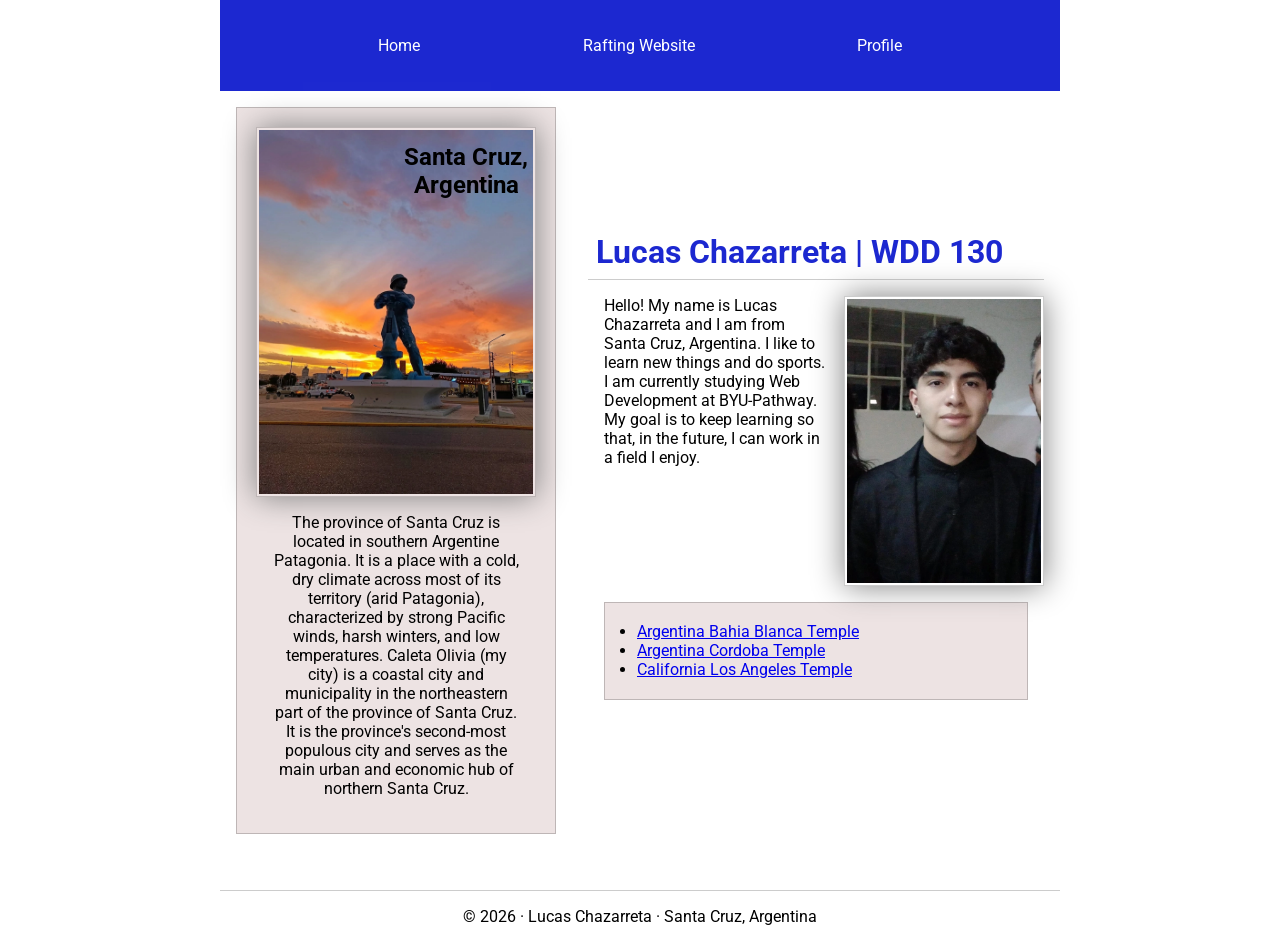
<file: index.html>
<!-- 26 November 2026 -->
<!DOCTYPE html>
<html lang="en-US">

<head>
    <meta charset="utf-8">
    <meta name="viewport" content="width=device-width, initial-scale=1.0">
    <title>Lucas Chazarreta | WDD 130</title>
    <meta name="description" content="Personal page of Lucas Chazarreta, student of WDD 130 in BYU-Pathway. A personal website that reflects my progress in Web Development">
    <meta name="author" content="Lucas Chazarreta">
    <link rel="stylesheet" href="styles/styles.css">
    <link rel="preconnect" href="https://fonts.googleapis.com">
    <link rel="preconnect" href="https://fonts.gstatic.com" crossorigin>
    <link href="https://fonts.googleapis.com/css2?family=Roboto:ital,wght@0,100..900;1,100..900&display=swap" rel="stylesheet">
</head>

<body>
    <header>
        <nav>
            <a href="#">Home</a>
            <a href="wwr/">Rafting Website</a>
            <a href="https://linkedin.com/in/lucas-chazarreta-a3a94a409">Profile</a>
        </nav>
    </header>
    <div class="grid">
        <main>
            <h1>Lucas Chazarreta | WDD 130</h1>
            <img src="images/profile.webp" alt="Lucas Chazarreta, Me in a suit" width="200">
            <p>Hello! My name is Lucas Chazarreta and I am from Santa Cruz, Argentina. I like to learn new things and do sports. I am currently studying Web Development at BYU-Pathway. My goal is to keep learning so that, in the future, I can work in a field I enjoy. </p>

            <ul class="box indent">
                <li><a href="https://www.churchofjesuschrist.org/temples/details/bahia-blanca-argentina-temple?lang=eng" target="_blank">Argentina Bahia Blanca Temple</a></li>
                <li><a href="https://www.churchofjesuschrist.org/temples/details/cordoba-argentina-temple?lang=eng" target="_blank">Argentina Cordoba Temple</a></li>
                <li><a href="https://www.churchofjesuschrist.org/temples/details/los-angeles-california-temple?lang=eng" target="_blank">California Los Angeles Temple</a></li>
            </ul>
        </main>

        <aside class="box">
            <h2>Santa Cruz, Argentina</h2>
            <img src="images/caleta-olivia-image.webp" alt="'El Gorosito' monument in Downtown Caleta Olivia">
            <p>The province of Santa Cruz is located in southern Argentine Patagonia. It is a place with a cold, dry climate across most of its territory (arid Patagonia), characterized by strong Pacific winds, harsh winters, and low temperatures. Caleta Olivia (my city) is a coastal city and municipality in the northeastern part of the province of Santa Cruz. It is the province's second-most populous city and serves as the main urban and economic hub of northern Santa Cruz.</p>
        </aside>
    </div>

    <footer>
        <p>© 2026 · Lucas Chazarreta · Santa Cruz, Argentina</p>
    </footer>
</body>

</html>
</file>
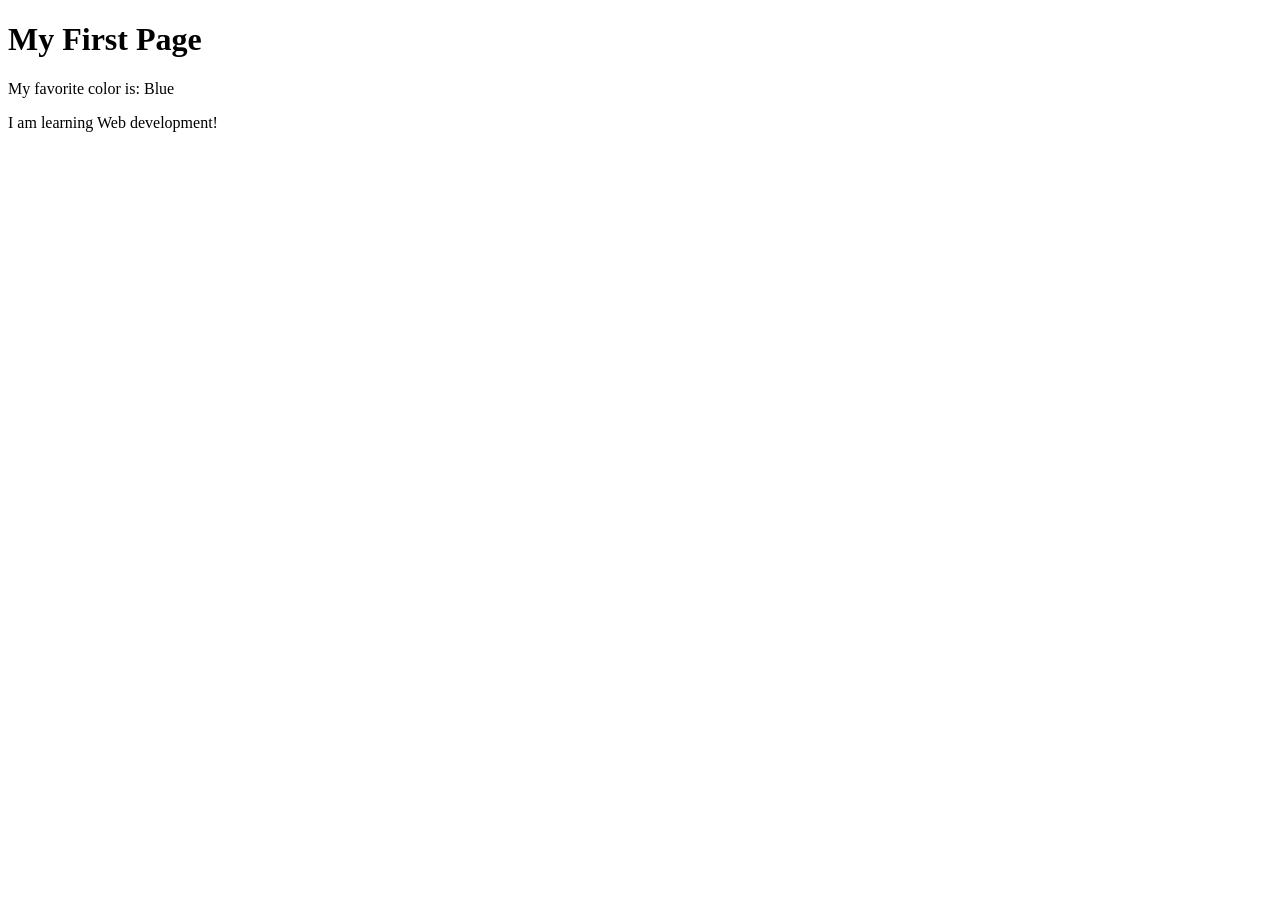
<file: week01/first-page.html>
<!DOCTYPE html>
<html lang="en">

<head>
    <meta charset="UTF-8">
    <meta name="viewport" content="width=device-width, initial-scale=1.0">
    <title>My First Page</title>
</head>

<body>
    <h1>My First Page</h1>
    <p>My favorite color is: Blue</p>
    <p>I am learning Web development!</p>
</body>

</html>
</file>
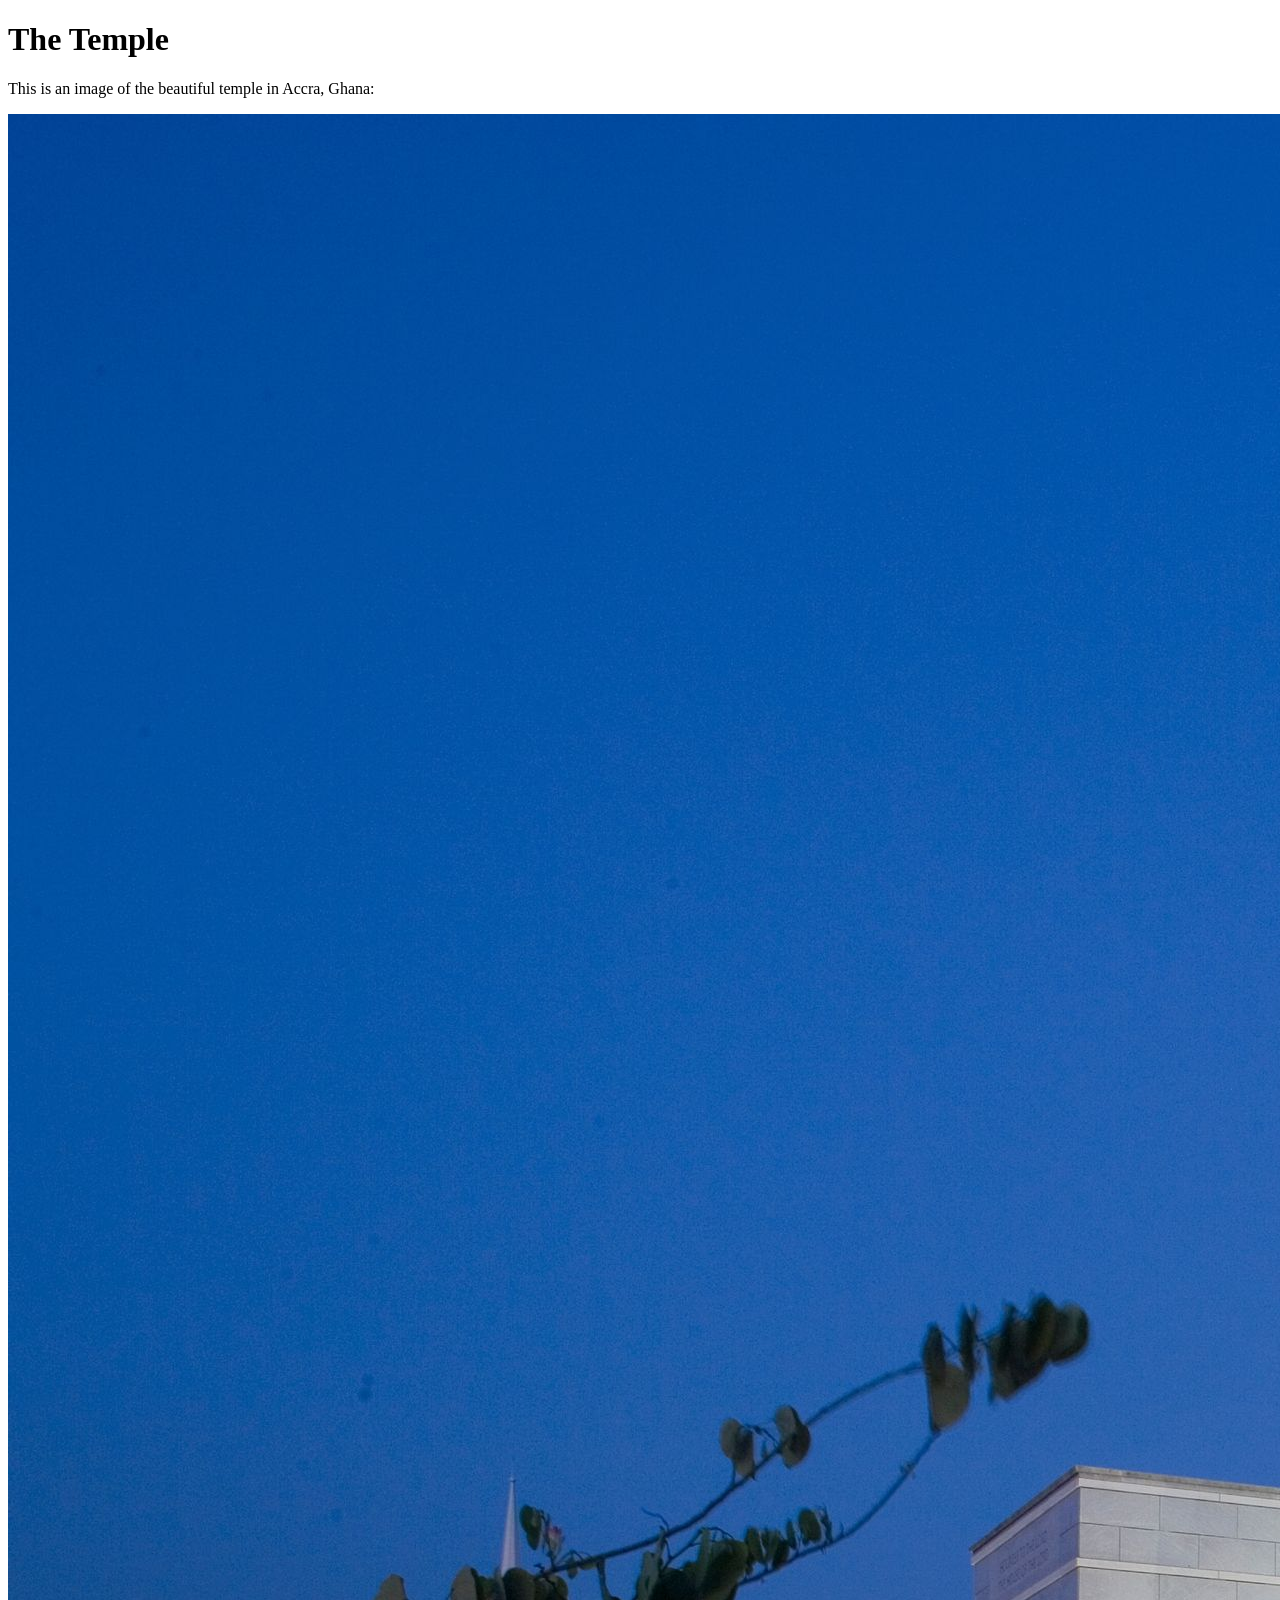
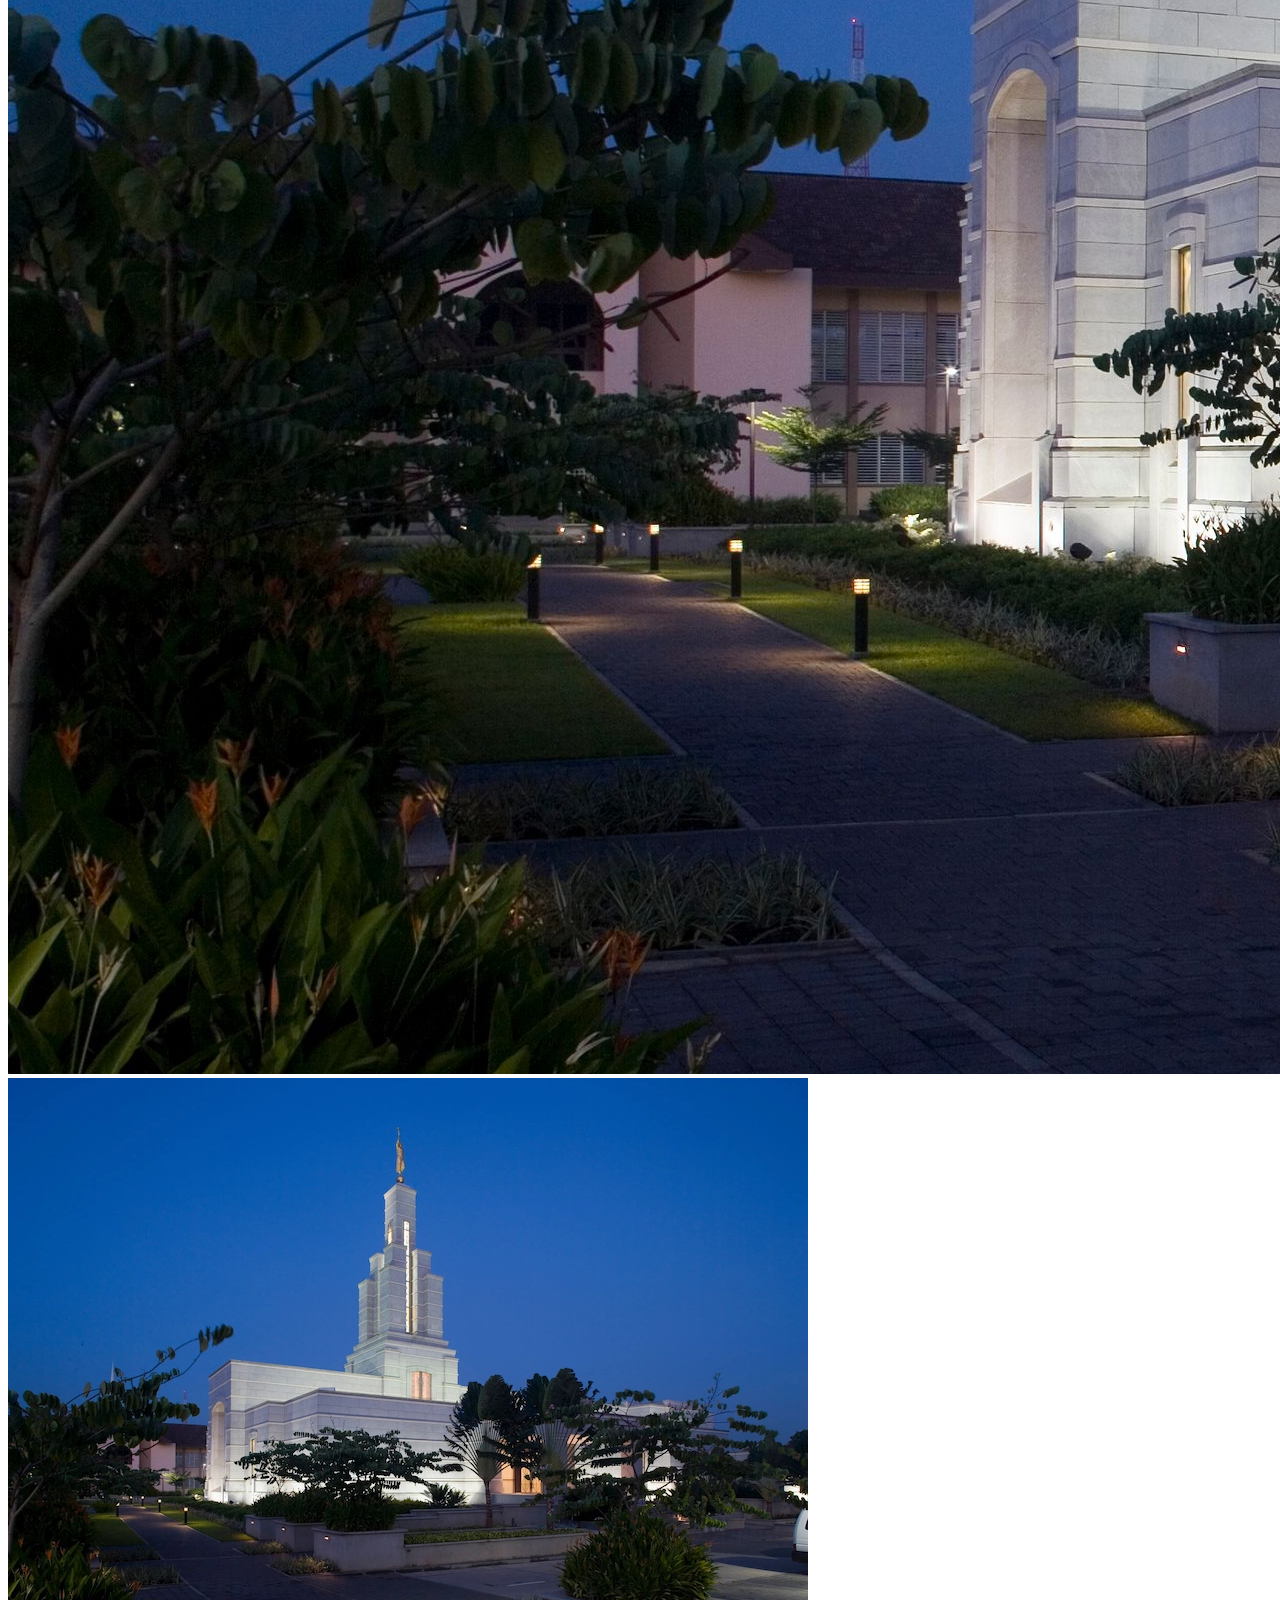
<file: week01/images.html>
<!DOCTYPE html>
<html lang="en">

<head>
    <meta charset="UTF-8">
    <meta name="viewport" content="width=device-width, initial-scale=1.0">
    <title>Temple Image</title>
</head>

<body>
    <h1>The Temple</h1>
    <p>This is an image of the beautiful temple in Accra, Ghana:</p>
    <img src="images/temple-large.jpeg" alt="The Accra Ghana Temple">

    <img src="images/temple-small.webp" 
    alt="Salt Lake Temple"
    width="800"
    height="533">
</body>

</html>
</file>
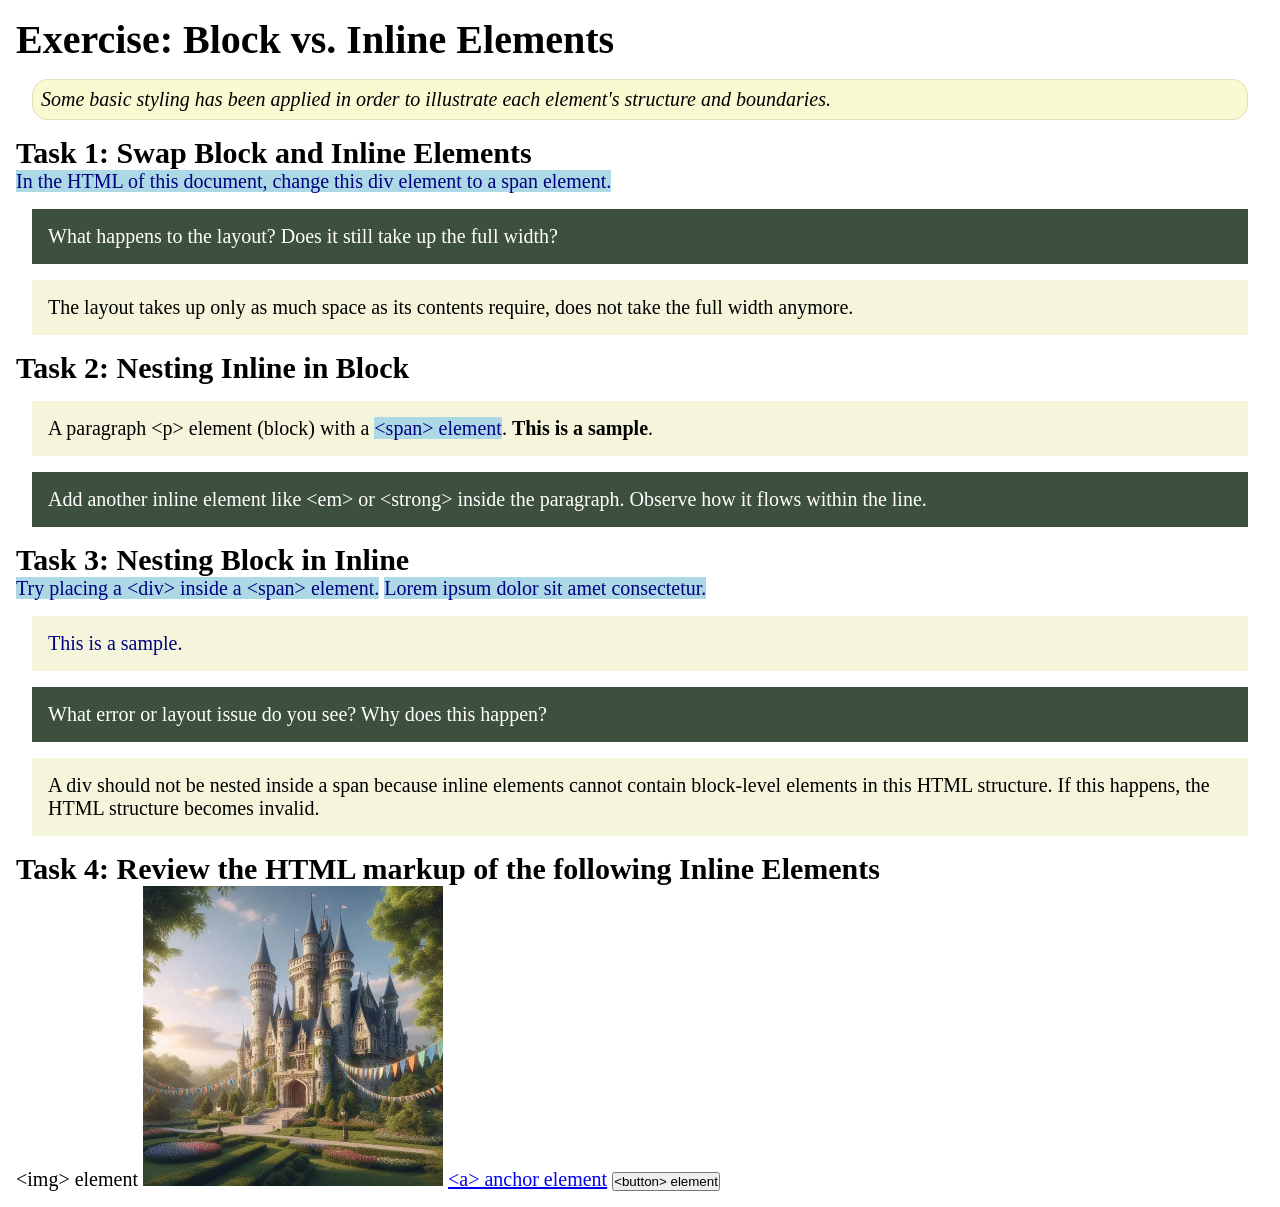
<file: week02/block-vs-inline.html>
<!DOCTYPE html>
<html lang="en">

<head>
    <meta charset="UTF-8">
    <meta name="viewport" content="width=device-width, initial-scale=1.0">
    <title>Exercise: Block vs. Inline Elements</title>
    <link rel="stylesheet" href="styles/block-vs-inline.css">
</head>

<body>
    <main>
        <h1>Exercise: Block vs. Inline Elements</h1>
        <p class="note">Some basic styling has been applied in order to illustrate each element's structure and boundaries.</p>

        <h2>Task 1: Swap Block and Inline Elements</h2>
        <span>In the HTML of this document, change this div element to a span element.</span>

        <p class="question">What happens to the layout? Does it still take up the full width?</p>
        <p class="answer">The layout takes up only as much space as its contents require, does not take the full width anymore.</p>

        <h2>Task 2: Nesting Inline in Block</h2>
        <p>A paragraph &lt;p&gt; element (block) with a <span>&lt;span&gt; element</span>. <strong>This is a sample</strong>.</p>
        <p class="question">Add another inline element like &lt;em&gt; or &lt;strong&gt; inside the paragraph. Observe how it flows within the line.</p>

        <h2>Task 3: Nesting Block in Inline</h2>
        <span>Try placing a &lt;div&gt; inside a &lt;span&gt; element.</span>
        <span>Lorem ipsum dolor sit amet consectetur. <div>This is a sample.</div></span>
        <p class="question">What error or layout issue do you see? Why does this happen?</p>
        <p class="answer">A div should not be nested inside a span because inline elements cannot contain block-level elements in this HTML structure. If this happens, the HTML structure becomes invalid.</p>

        <h2>Task 4: Review the HTML markup of the following Inline Elements</h2>
        &lt;img&gt; element
        <img src="images/castle.webp" alt="placeholder image (images are inline)" width="300" height="300">
        <a href="https://churchofjesuschrist.org"> &lt;a&gt; anchor element</a>
        <button type="button">&lt;button&gt; element</button>
    </main>
</body>

</html>
</file>
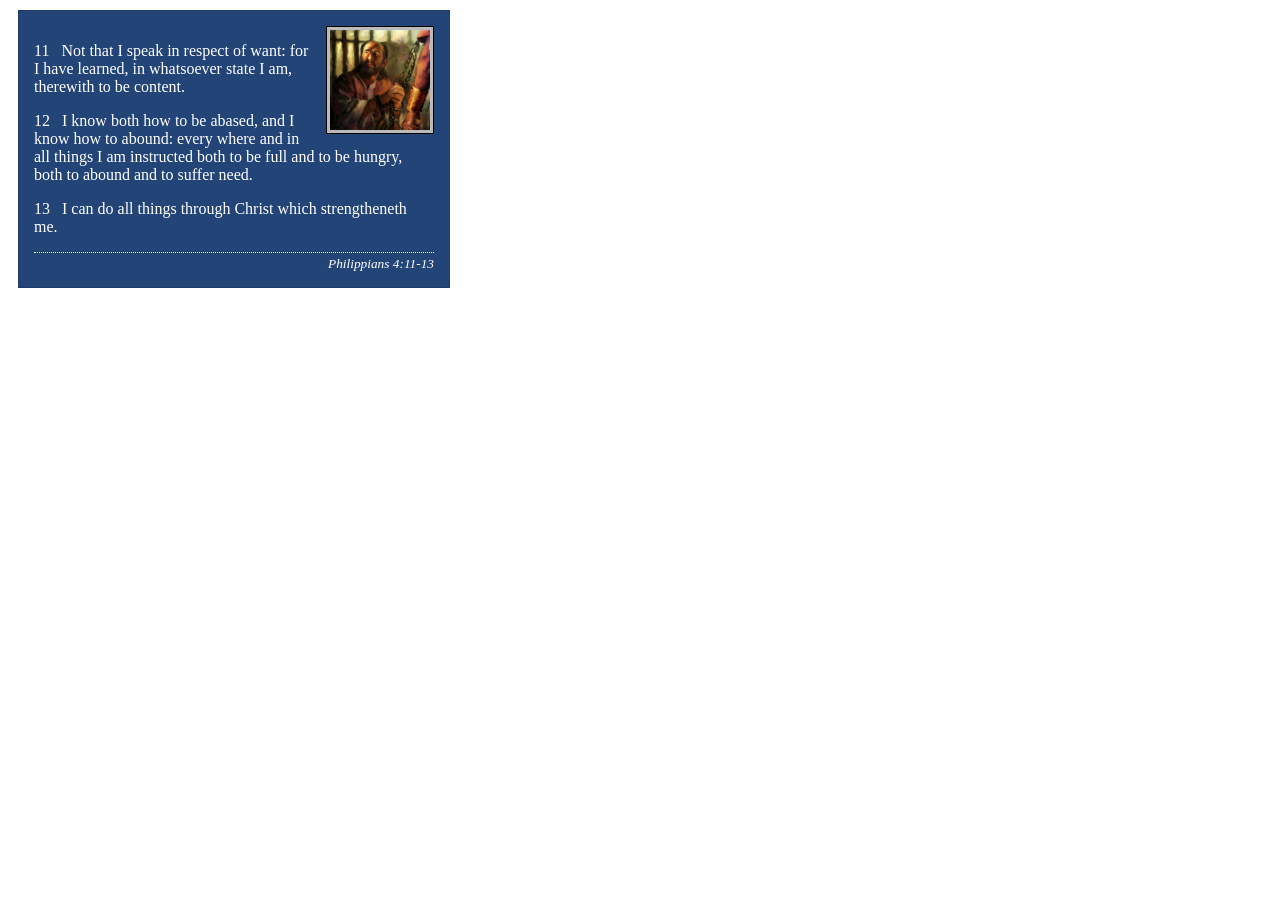
<file: week02/box-model-solution.html>
<!DOCTYPE html>
<html lang="en">

<head>
    <meta charset="UTF-8">
    <meta name="viewport" content="width=device-width, initial-scale=1.0">
    <title>Box Model Activity</title>
    <link rel="stylesheet" href="styles/box-model-solution.css">
</head>

<body>
    <main>
        <div class="callout">
            <img src="images/apostle-paul-imprisoned.webp" alt="Paul the Apostle - Imprisoned in Rome" width="200" height="200">
            <blockquote>
                <p>11 &nbsp; Not that I speak in respect of want: for I have learned, in whatsoever state I am, therewith to be content.</p>
                <p>12 &nbsp; I know both how to be abased, and I know how to abound: every where and in all things I am instructed both to be full and to be hungry, both to abound and to suffer need.</p>
                <p>13 &nbsp; I can do all things through Christ which strengtheneth me.</p>
            </blockquote>
            <cite>Philippians 4:11-13</cite>
        </div>
    </main>
</body>

</html>
</file>
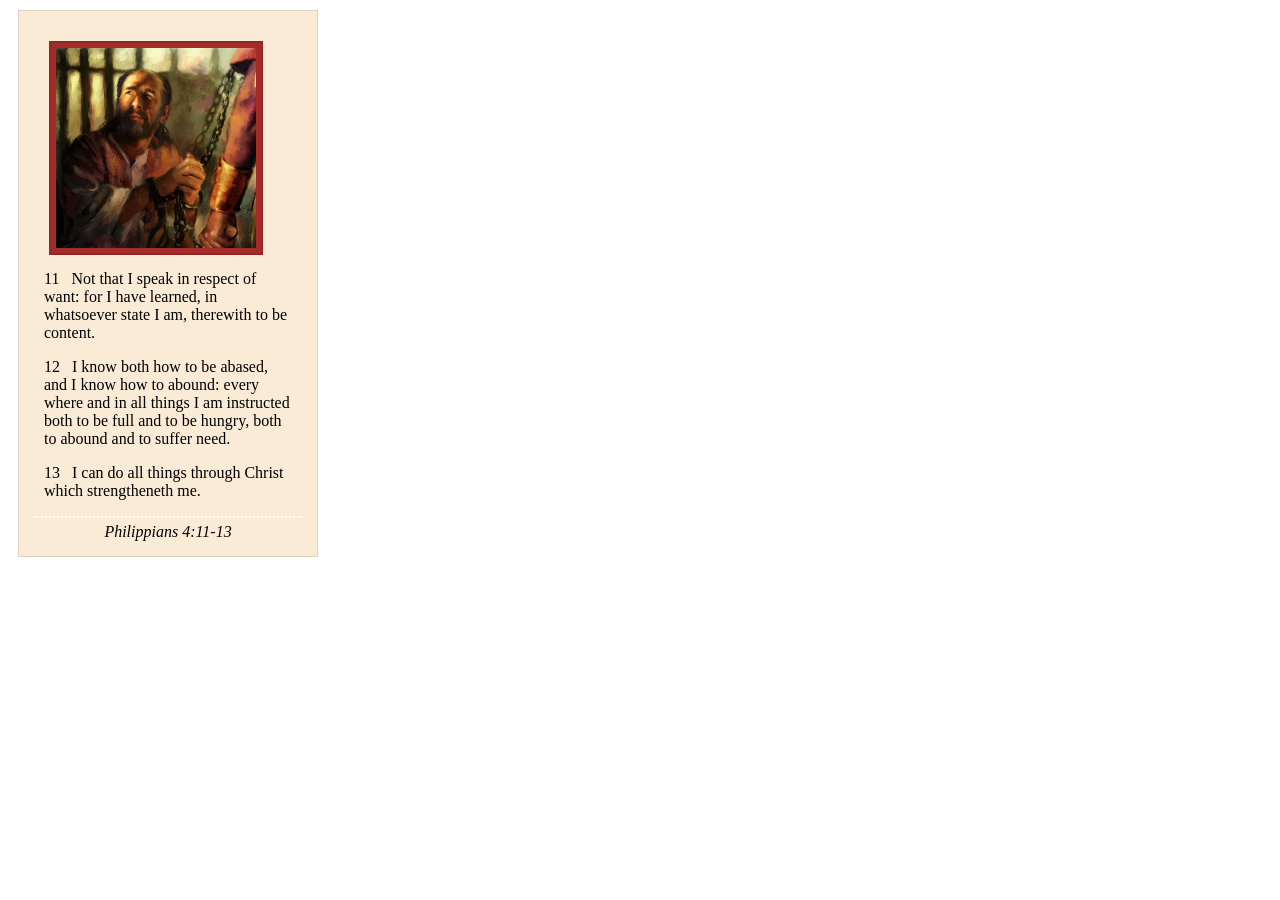
<file: week02/box-model.html>
<!DOCTYPE html>
<html lang="en">

<head>
    <meta charset="UTF-8">
    <meta name="viewport" content="width=device-width, initial-scale=1.0">
    <title>Box Model Activity</title>
    <link rel="stylesheet" href="styles/box-model.css">
</head>

<body>
    <main>
        <div class="callout">
            <img src="images/apostle-paul-imprisoned.webp" alt="Paul the Apostle - Imprisoned in Rome" width="200" height="200">
            <blockquote>
                <p>11 &nbsp; Not that I speak in respect of want: for I have learned, in whatsoever state I am, therewith to be content.</p>
                <p>12 &nbsp; I know both how to be abased, and I know how to abound: every where and in all things I am instructed both to be full and to be hungry, both to abound and to suffer need.</p>
                <p>13 &nbsp; I can do all things through Christ which strengtheneth me.</p>
            </blockquote>
            <cite>Philippians 4:11-13</cite>
        </div>
    </main>
</body>

</html>
</file>
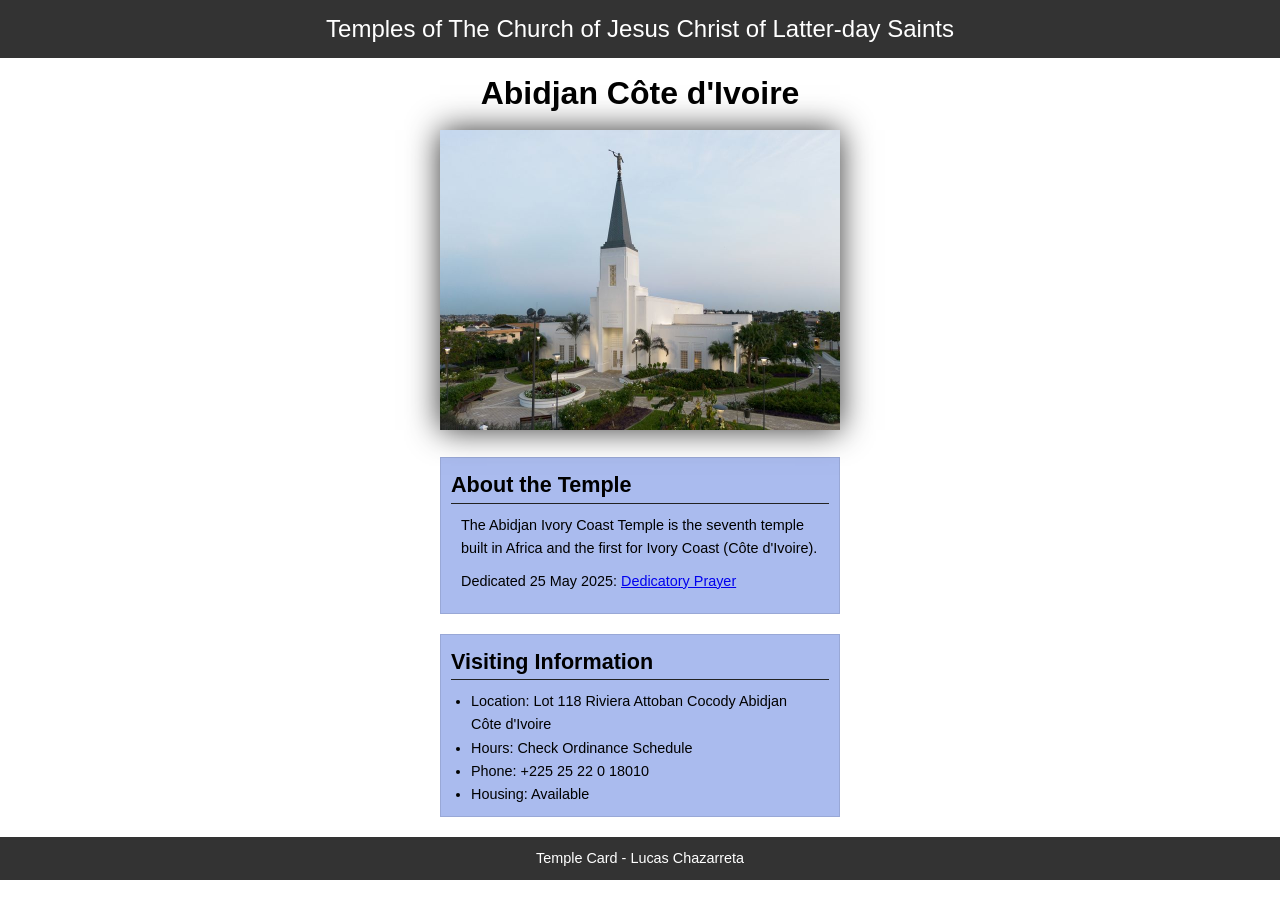
<file: week02/temple.html>
<!DOCTYPE html>
<html lang="en">

<head>
    <meta charset="UTF-8">
    <meta name="viewport" content="width=device-width, initial-scale=1.0">
    <title>Temple Card - Abidjan Côte d'Ivoire</title>
    <link rel="stylesheet" href="styles/temple.css">
</head>

<body>
    <header>
        <p>Temples of The Church of Jesus Christ of Latter-day Saints</p>
    </header>
    <main>
        <h1>Abidjan Côte d'Ivoire</h1>
        <picture>
            <img src="images/abidjan-ivory-coast.jpeg" alt="Abidjan Côte d'Ivoire Temple">
        </picture>
        <section>
            <h2>About the Temple</h2>
            <p>The Abidjan Ivory Coast Temple is the seventh temple built in Africa and the first for Ivory Coast (Côte d'Ivoire).</p>
            <p>Dedicated 25 May 2025: <a href="https://www.churchofjesuschrist.org/temples/dedicatory-prayer/abidjan-ivory-coast-temple/2025-05-25?lang=eng" target="_blank" rel="noopener noreferrer">Dedicatory Prayer</a></p>
        </section>
        <section>
            <h2>Visiting Information</h2>
            <ul>
                <li>Location: Lot 118 Riviera Attoban Cocody Abidjan Côte d'Ivoire</li>
                <li>Hours: Check Ordinance Schedule</li>
                <li>Phone: +225 25 22 0 18010</li>
                <li>Housing: Available</li>
            </ul>
        </section>
    </main>
    <footer>
        <p>Temple Card - Lucas Chazarreta</p>
    </footer>
</body>

</html>
</file>
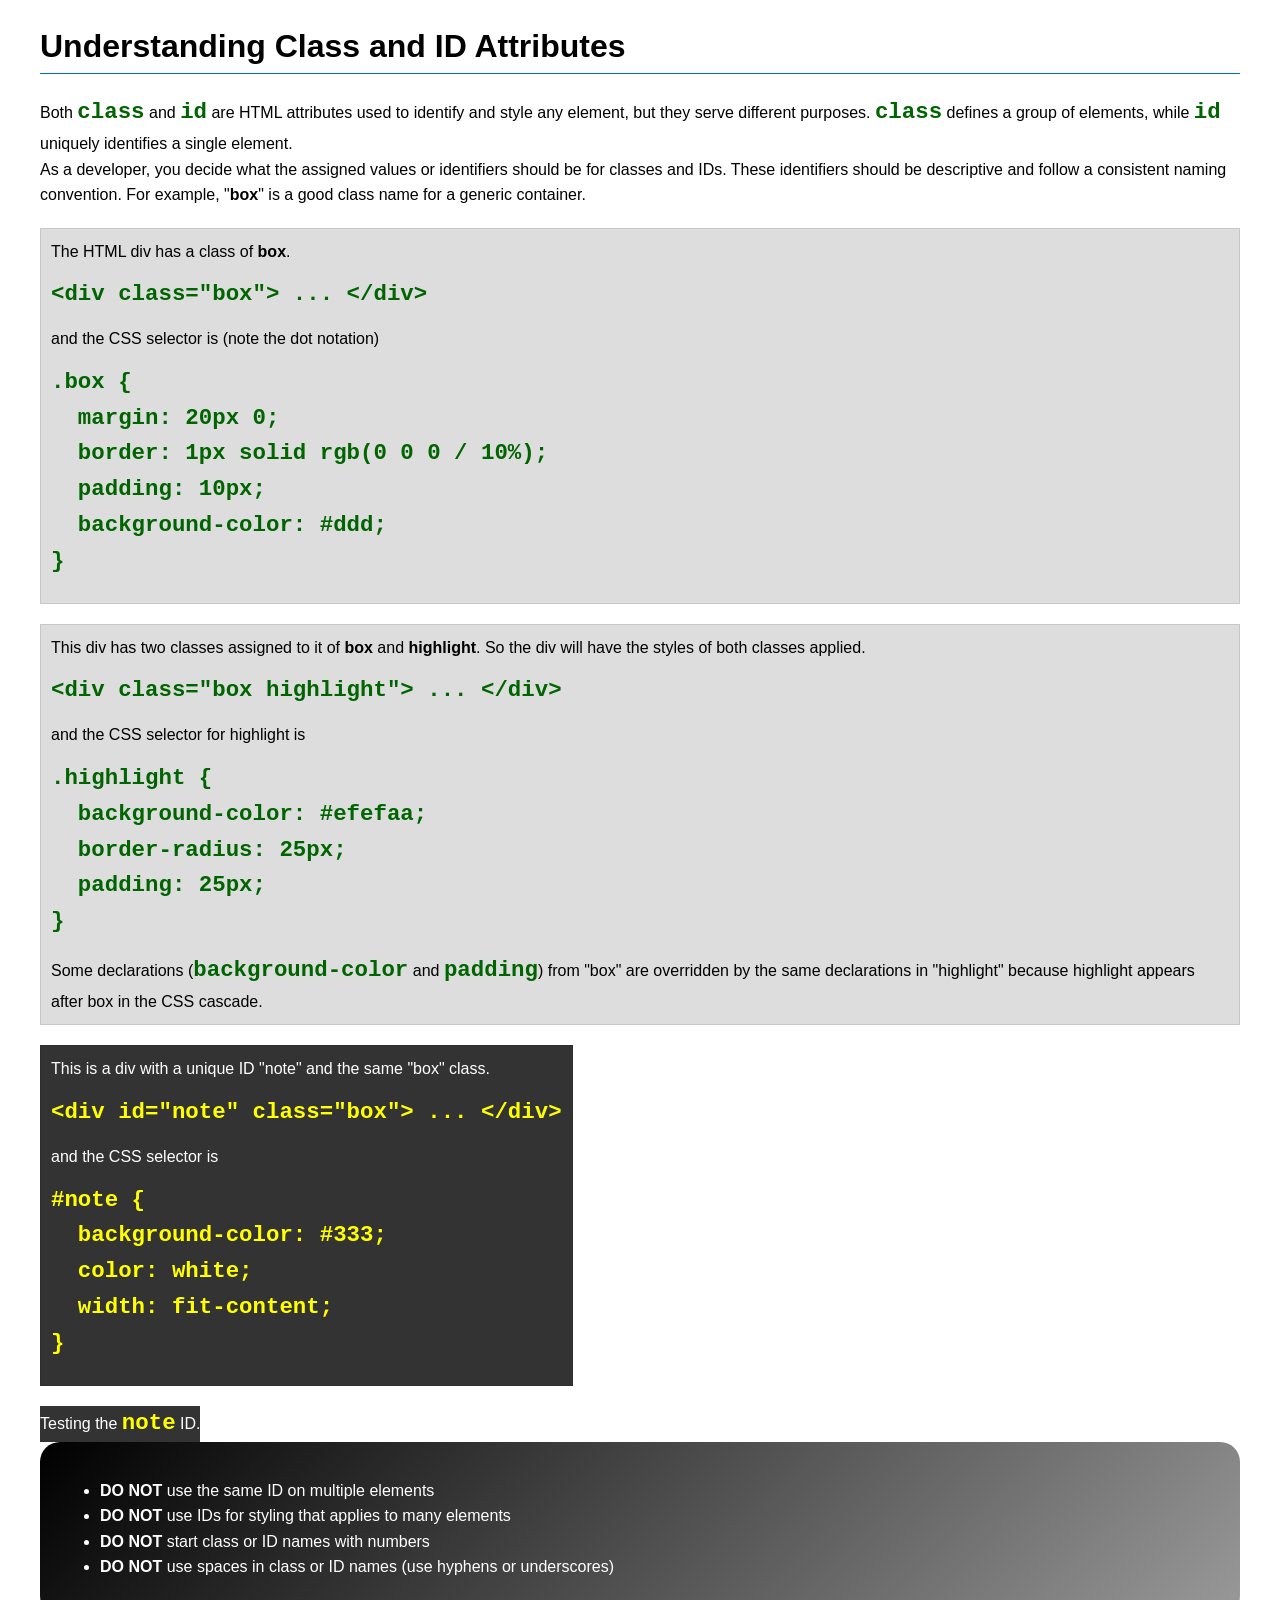
<file: week03/class-and-id.html>
<!DOCTYPE html>
<html lang="en">

<head>
    <meta charset="UTF-8">
    <meta name="viewport" content="width=device-width, initial-scale=1.0">
    <title>Class vs ID Attributes</title>
    <link rel="stylesheet" href="styles/class-and-id.css">
</head>

<body>
    <h1>Understanding Class and ID Attributes</h1>
    <p>Both <code>class</code> and <code>id</code> are HTML attributes used to identify and style any element, but they serve different purposes. <code>class</code> defines a group of elements, while <code>id</code> uniquely identifies a single element.</p>
    <p>As a developer, you decide what the assigned values or identifiers should be for classes and IDs. These identifiers should be descriptive and follow a consistent naming convention. For example, "<strong>box</strong>" is a good class name for a generic container.</p>
    <div class="box">
        <p>The HTML div has a class of <strong>box</strong>.</p>
        <pre><code class="html">&lt;div class="box"&gt; ... &lt;/div&gt;</code></pre>
        and the CSS selector is (note the dot notation)
        <pre><code class="css">.box {
  margin: 20px 0;
  border: 1px solid rgb(0 0 0 / 10%);
  padding: 10px;
  background-color: #ddd; 
}</code></pre>
    </div>

    <div class="box">
        <p>This div has two classes assigned to it of <strong>box</strong> and <strong>highlight</strong>. So the div will have the styles of both classes applied.</p>
        <pre><code class="html">&lt;div class="box highlight"&gt; ... &lt;/div&gt;</code></pre>
        and the CSS selector for highlight is
        <pre><code class="css">.highlight {
  background-color: #efefaa;
  border-radius: 25px;
  padding: 25px;
}</code></pre>
        <p>Some declarations (<code>background-color</code> and <code>padding</code>) from "box" are overridden by the same declarations in "highlight" because highlight appears after box in the CSS cascade.</p>
    </div>

    <div id="note" class="box">
        <p>This is a div with a unique ID "note" and the same "box" class.</p>
        <pre><code class="html">&lt;div id="note" class="box"&gt; ... &lt;/div&gt;</code></pre>
        and the CSS selector is
        <pre><code class="css">#note {
  background-color: #333;
  color: white;
  width: fit-content;
}</code></pre>
    </div>

    <div id="note">
        <p>Testing the <code>note</code> ID.</p>
    </div>

    <section id="best-practice">
        <ul>
            <li><strong>DO NOT</strong> use the same ID on multiple elements</li>
            <li><strong>DO NOT</strong> use IDs for styling that applies to many elements</li>
            <li><strong>DO NOT</strong> start class or ID names with numbers</li>
            <li><strong>DO NOT</strong> use spaces in class or ID names (use hyphens or underscores)</li>
        </ul>
    </section>

</body>

</html>
</file>
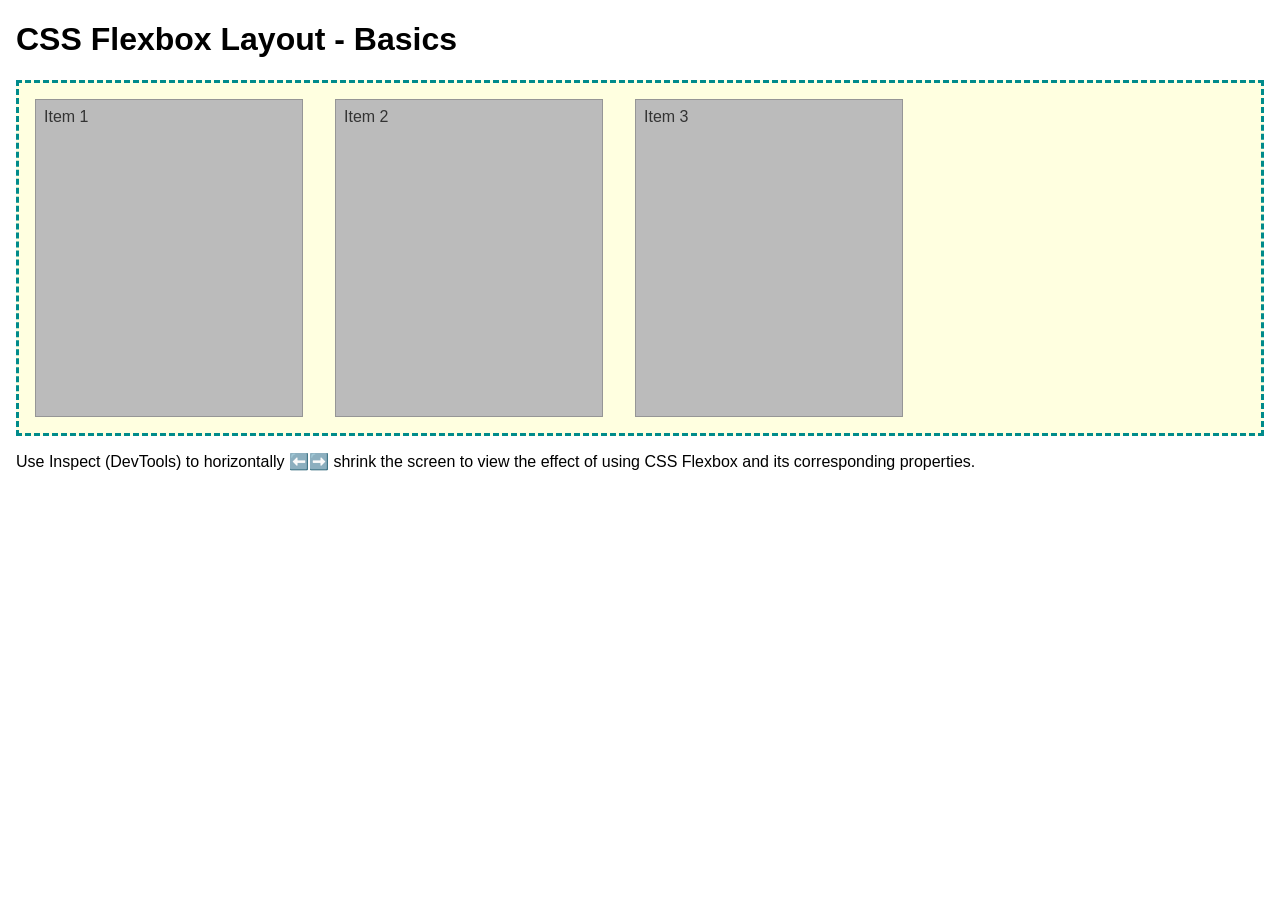
<file: week04/flexbox-layout.html>
<!DOCTYPE html>
<html lang="en">

<head>
    <meta charset="UTF-8">
    <meta name="viewport" content="width=device-width, initial-scale=1.0">
    <title>CSS Flexbox Layout - Basics</title>
    <link rel="stylesheet" href="styles/flexbox.css">
</head>

<body>
    <main>
        <h1>CSS Flexbox Layout - Basics</h1>
        <div class="flex-container">
            <div class="flex-item item1">Item 1</div>
            <div class="flex-item item2">Item 2</div>
            <div class="flex-item item3">Item 3</div>
        </div>
        <p>Use Inspect (DevTools) to horizontally ⬅️➡️ shrink the screen to view the effect of using CSS Flexbox and its corresponding properties.</p>
    </main>
</body>

</html>
</file>
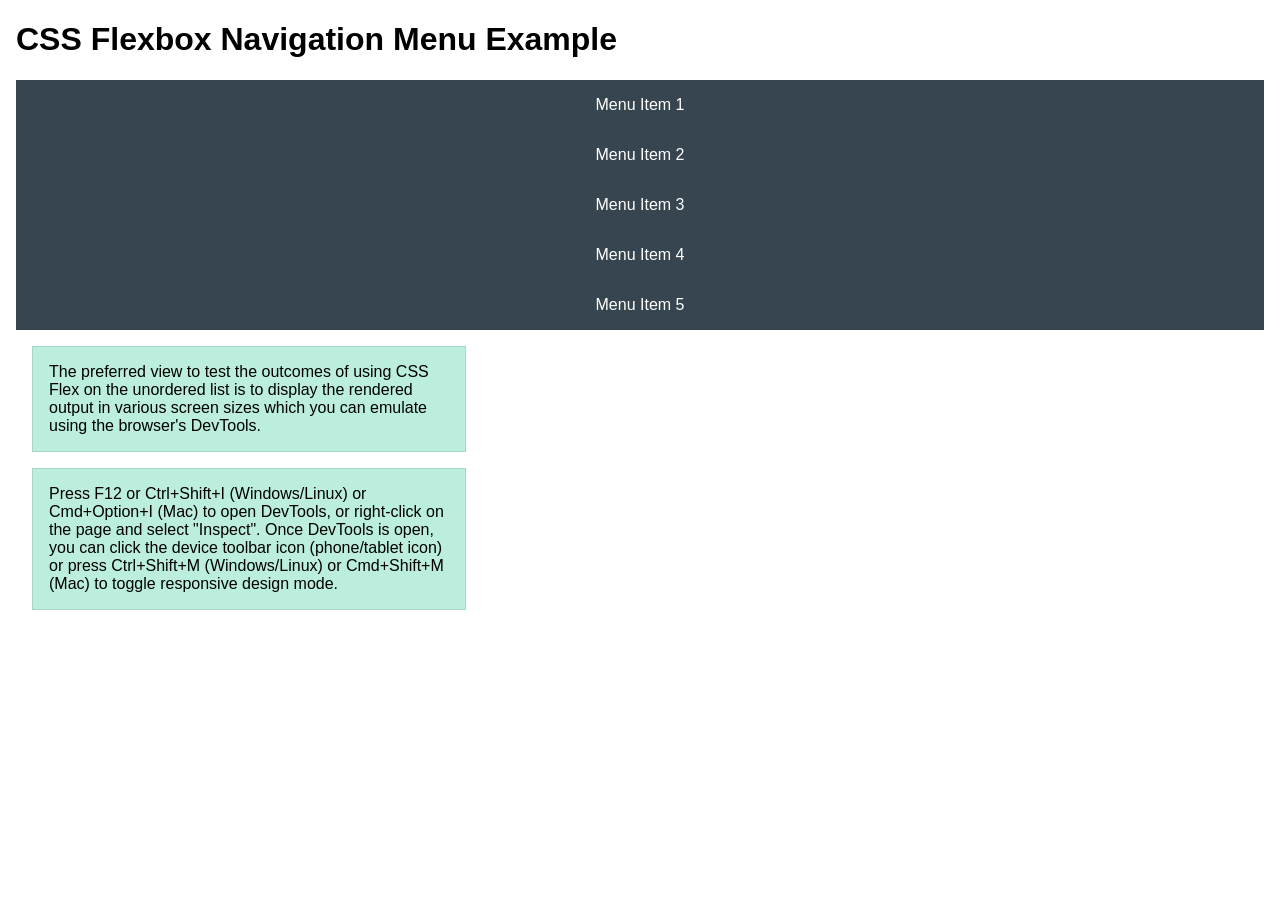
<file: week04/flexbox-menu.html>
<!DOCTYPE html>
<html lang="en">

<head>
    <meta charset="UTF-8">
    <meta name="viewport" content="width=device-width, initial-scale=1.0">
    <title>CSS Flexbox - Navigation Menu</title>
    <link rel="stylesheet" href="styles/flexbox-menu.css">
</head>

<body>
    <main>
        <h1>CSS Flexbox Navigation Menu Example</h1>
        <nav>
            <ul>
                <li><a href="#">Menu Item 1</a></li>
                <li><a href="#">Menu Item 2</a></li>
                <li><a href="#">Menu Item 3</a></li>
                <li><a href="#">Menu Item 4</a></li>
                <li><a href="#">Menu Item 5</a></li>
            </ul>
        </nav>
        <p>The preferred view to test the outcomes of using CSS Flex on the unordered list is to display the rendered output in various screen sizes which you can emulate using the browser's DevTools.</p>

        <p>Press F12 or Ctrl+Shift+I (Windows/Linux) or Cmd+Option+I (Mac) to open DevTools, or right-click on the page and select "Inspect". Once DevTools is open, you can click the device toolbar icon (phone/tablet icon) or press Ctrl+Shift+M (Windows/Linux) or Cmd+Shift+M (Mac) to toggle responsive design mode.</p>
    </main>
</body>

</html>
</file>
<file: styles/styles.css>
:root {
    --color-light: #ffffff;
    --color-brand: #1c28d0;
    --text-color: #000000;
    --standard-border: 1px solid rgb(0 0 0 / 0.2);
    --background-primary-color: #ede3e3;
    --profile-image-width: 200px;
    --location-image-width: 300px;
}

* {
    margin: 0;
    padding: 0;
    box-sizing: border-box;
}

body {
    font-size: 16px;
    font-family: Roboto, arial, sans-serif;
}

header,
.grid,
footer {
    max-width: 840px;
    margin: 0 auto;
}

.grid {
    display: grid;
    align-items: center;
}

main {
    margin: 1rem;
    grid-column: 2 / 3;
}

img {
    width: var(--profile-image-width);
    height: auto;
    border: var(--standard-border);
    padding: 2px;
    box-shadow: 0 0 30px gray;
}

main img {
    width: var(--profile-image-width);
    height: auto;
    border: var(--standard-border);
    padding: 2px;
    box-shadow: 0 0 30px gray;
    float: right;
    margin: 1rem 0 1rem 1rem;
}

p {
    margin: 1rem;
}

nav {
    background-color: var(--color-brand);
    padding: 1rem;
    display: flex;
    align-items: center;
    justify-content: space-evenly;
}

nav a {
    color: var(--color-light);
    display: block;
    padding: 20px;
    text-decoration: none;
}

h1 {
    color: var(--color-brand);
    padding: .5rem;
    border-bottom: var(--standard-border);
}

aside {
    width: 20rem;
    height: auto;
    margin: 0;
    text-align: center;
    position: relative;
    grid-column: 1 / 2;
    grid-row: 1 / 2;
}

aside img {
    width: 100%;
    max-width: var(--location-image-width);
    height: auto;
    display: block;
    margin: 0 auto;
}

aside h2 {
    position: absolute;
    top: 35px;
    left: 140px;
}

p {
    padding: 0;
}

footer {
    margin: 40px auto 0;
    border-top: var(--standard-border);
    text-align: center;
}

/* Class Selectors */

.box {
    clear: both;
    margin: 1rem;
    border: var(--standard-border);
    padding: 1.2rem;
    background-color: var(--background-primary-color);
    color: var(--text-color);
}

.indent {
    padding-left: 2rem;
}
</file>
<file: week02/styles/block-vs-inline.css>
* {
    margin: 0;
    padding: 0;
}

body {
    font-size: 20px;
    margin: 1rem;
}

p,
div {
    background-color: beige;
    margin: 1rem;
    padding: 1rem;
}

span {
    color: navy;
    background-color: lightblue;
}

code {
    margin: 0;
    padding: 0;
    color: green;
    font-size: 1.2rem;
}

.note {
    font-style: italic;
    background-color: lightgoldenrodyellow;
    border-radius: 1rem;
    border: 1px solid rgb(0 0 0 / 10%);
    margin: 1rem;
    padding: .5rem;
}

.question {
    background-color: #3d503d;
    color: #fff;
}
</file>
<file: week02/styles/box-model-solution.css>
.callout {
    max-width: 400px;
    margin: 10px;
    border: 1px solid rgb(0 0 0 / 10%);
    padding: 15px;
    background-color: #247;
    color: #fff;
}

.callout img {
    float: right;
    margin: 0 0 10px 15px;
    border: 1px solid #000;
    padding: 3px;
    background-color: #bbb;
    width: 100px;
    height: auto;
}

blockquote {
    margin: 0;
}

cite {
    display: block;
    border-top: 1px dotted #fff;
    padding-top: 3px;
    text-align: right;
    font-size: smaller;
}
</file>
<file: week02/styles/box-model.css>
.callout {
    box-sizing: border-box;
    max-width: 300px;
    margin: 10px;
    border: 1px solid rgb(0 0 0 / 10%);
    padding: 15px;
    background-color: antiquewhite;
    color: black;
}

.callout img {
    float: left;
    margin: 15px;
    border: 2px solid rgb(0 0 0 / 10%);
    padding: 5px;
    background-color: brown;
    width: 200px;
    height: auto;
}

blockquote {
    margin: 10px;
}

cite {
    display: block;
    border-top: 2px dotted #fff;
    padding-top: 5px;
    text-align: center;
    font-size: medium;
}
</file>
<file: week02/styles/temple.css>
* {
    margin: 0;
    padding: 0;
}

body {
    font-family: arial, sans-serif;
    line-height: 1.6;
}

header,
footer {
    background-color: #333;
    color: #fff;
    padding: 10px 0;
    text-align: center;
    font-size: 1.5rem;
}

main {
    width: 400px;
    margin: 0 auto;
}

h1 {
    margin: 10px;
    text-align: center;
}

h2 {
    border-bottom: 1px solid #222;
}

img {
    width: 100%;
    height: auto;
    box-shadow: 0 0 30px #333;
}

section {
    margin: 20px 0;
    border: 1px solid rgb(0 0 0 / 10%);
    padding: 10px;
    background-color: #abe;
    font-size: .9rem;
}

section p {
    margin: 10px;
}

ul {
    margin: 10px 20px 0 20px;
}

footer {
    font-size: .9rem;
}
</file>
<file: week03/styles/class-and-id.css>
body {
    font-family: Arial, sans-serif;
    line-height: 1.6;
    margin: 0;
    padding: 0 40px;
}

h1 {
    border-bottom: 1px solid rgb(0 110 182);
    padding-bottom: 0;
}

p {
    margin: 0;
}

code {
    color: darkgreen;
    font-weight: 700;
    font-size: 1.4rem;
}

/* Class examples - can be reused */
.box {
    margin: 20px 0;
    border: 1px solid rgb(0 0 0 / 10%);
    padding: 10px;
    background-color: #ddd;
    /* this is shorthand for #dddddd */
}

.highlight {
    background-color: #efefaa;
    border-radius: 25px;
    padding: 25px;
}

/* ID examples - should be unique */

#note {
    background-color: #333;
    color: white;
    width: fit-content;
}

#note code {
    color: yellow;
}

#best-practice {
    background: linear-gradient(135deg, #000 0%, #999 100%);
    color: white;
    border-radius: 20px;
    padding: 20px;
}
</file>
<file: week04/styles/flexbox.css>
body {
    font-family: Helvetica, Arial, sans-serif;
    margin: 1rem;
}

.flex-container {
    border: 3px dashed darkcyan;
    background-color: lightyellow;
    display: flex;
    flex-wrap: wrap;
}

.flex-item {
    width: 250px;
    margin: 1rem;
    border: 1px solid rgb(0 0 0 / 20%);
    padding: 0.5rem;
    background-color: #bbb;
    color: #333;
}

.item1 {
    min-height: 100px;
}

.item2 {
    min-height: 200px;
}

.item3 {
    min-height: 300px;
}
</file>
<file: week04/styles/flexbox-menu.css>
body {
    font-family: Helvetica, Arial, sans-serif;
    margin: 1rem;
}

nav {
    background-color: #36454f;
}

nav ul {
    list-style-type: none;
    display: flex;
    flex-wrap: wrap;
    max-width: 900px;
    margin: 0 auto;
    padding: 0;
    justify-content: space-evenly;
    align-items: center;
    flex-direction: column;
}

nav a {
    display: block;
    color: #fff;
    text-align: center;
    padding: 1rem;
    text-decoration: none;
}

p {
    margin: 1rem;
    border: 1px solid rgb(0 0 0 / 10%);
    padding: 1rem;
    background-color: #bed;
    max-width: 400px;
}
</file>
